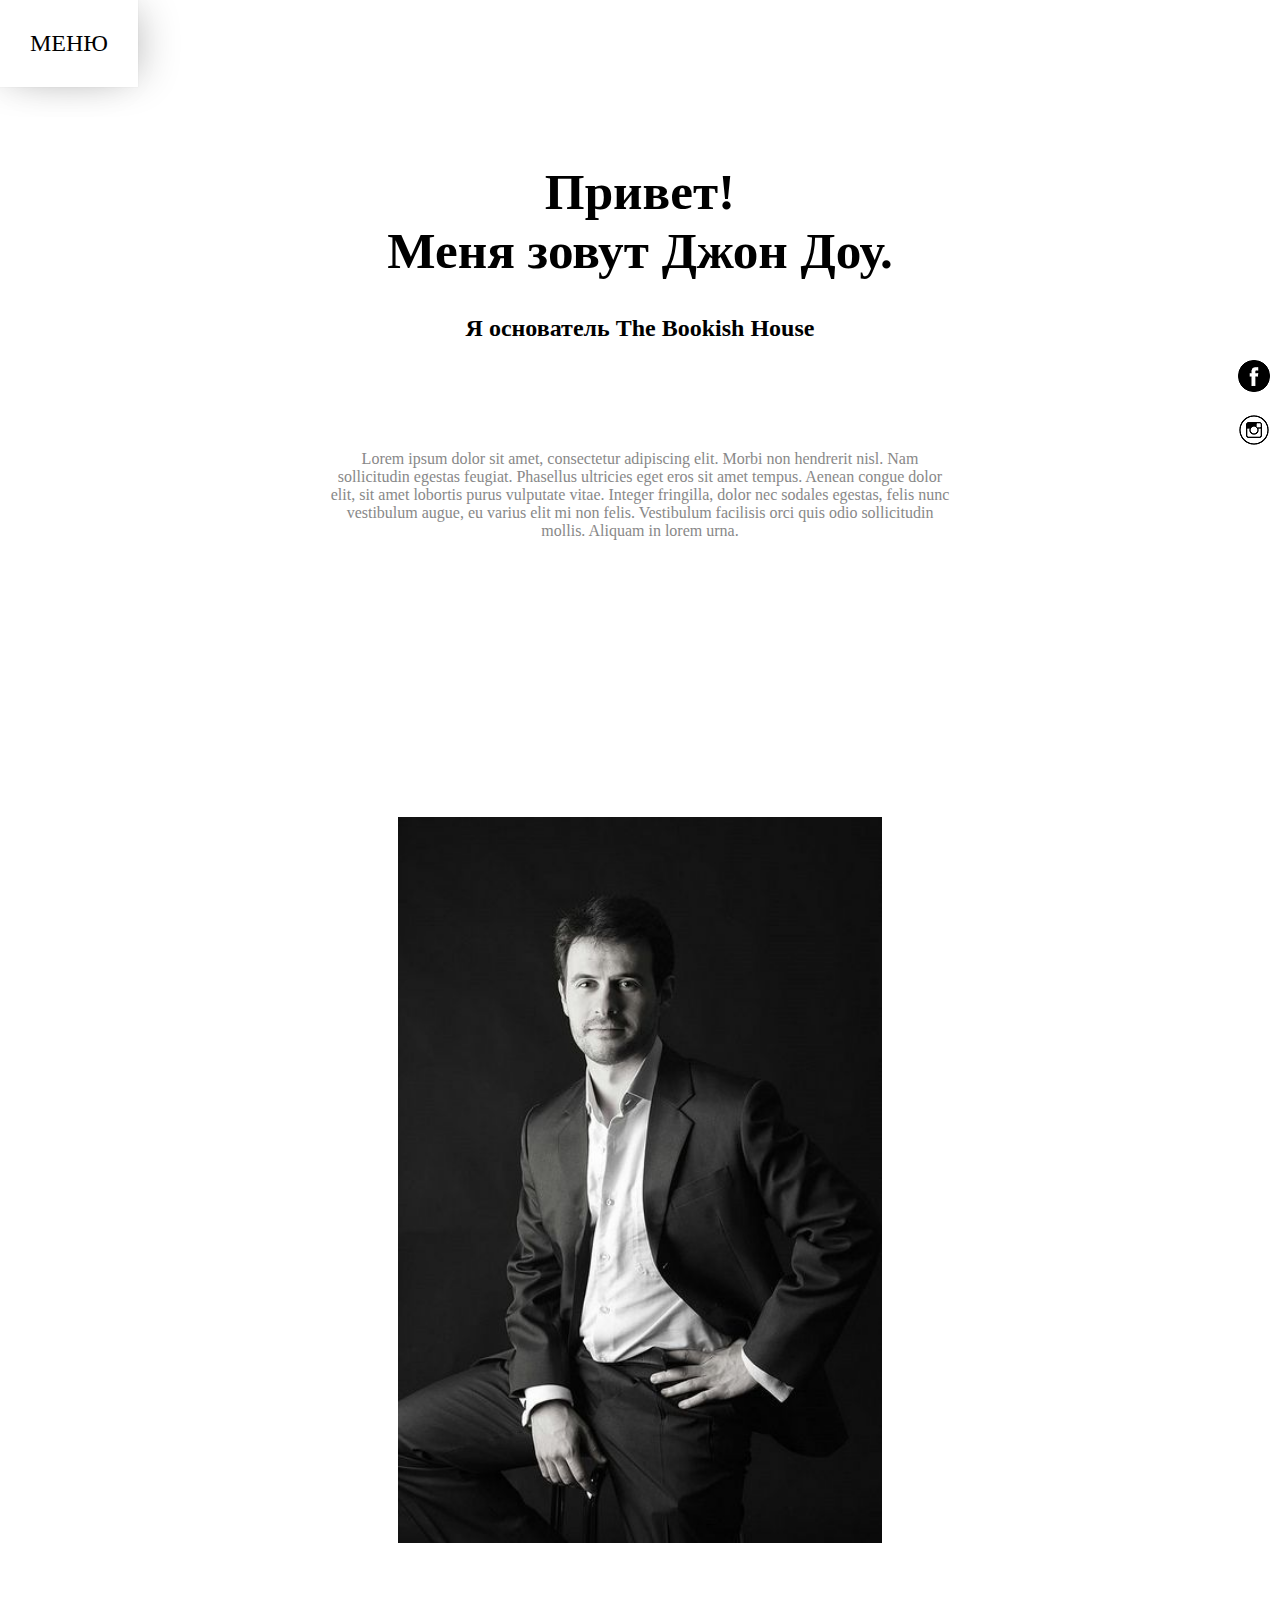
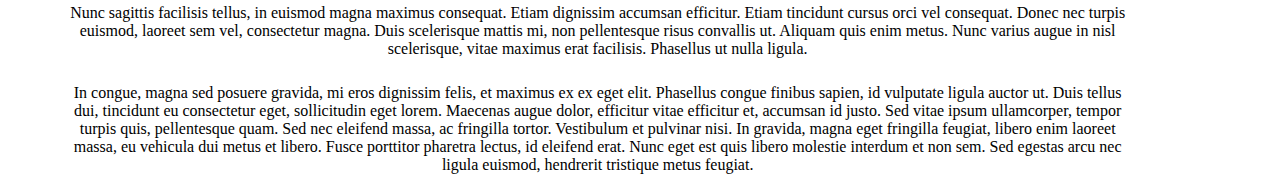
<file: index.html>
<!doctype html>
<html lang="en">
  <head>
     <title>The Bookish House Blog</title>
    <!-- Required meta tags -->
    <meta charset="utf-8">
    <meta name="viewport" content="width=device-width, initial-scale=1, shrink-to-fit=no">
    <link rel="stylesheet" type="text/css" href="css/custom.css">
  </head>
  <body>

    <div id="nav_menu" class="topnav">
      <a href="javascript:void(0);" class="icon" id="toggle-nav">МЕНЮ</a>
<div class="nav-items">
      <a href="blog.html">Блог</a>
      <a href="index.html">Об авторе</a>
      <a href="contacts.html">Контакты</a>
</div>
    </div>

    <div class="social-right">
      <a href="#"><img src="css/img/f_icon.png" alt="Facebook"></a><br><br>
      <a href="#"><img src="css/img/i-icon.png" alt="Instagram"></a>
    </div>

<div class="about-section-first">
<h1 class="about-header">Привет!<br>Меня зовут Джон Доу.</h1>
<h2 class=about-header2>Я основатель <a href="#">The Bookish House</a></h2>
<p class="short-about">Lorem ipsum dolor sit amet, consectetur adipiscing elit. Morbi non hendrerit nisl. Nam sollicitudin egestas feugiat. Phasellus ultricies eget eros sit amet tempus. Aenean congue dolor elit, sit amet lobortis purus vulputate vitae. Integer fringilla, dolor nec sodales egestas, felis nunc vestibulum augue, eu varius elit mi non felis. Vestibulum facilisis orci quis odio sollicitudin mollis. Aliquam in lorem urna.</p>
</div>

<div class="about-section-second">
   <img src="css/img/author2.jpg" class="vertical-photo"> 
<div class="full-about">
  <p>Nunc sagittis facilisis tellus, in euismod magna maximus consequat. Etiam dignissim accumsan efficitur. Etiam tincidunt cursus orci vel consequat. Donec nec turpis euismod, laoreet sem vel, consectetur magna. Duis scelerisque mattis mi, non pellentesque risus convallis ut. Aliquam quis enim metus. Nunc varius augue in nisl scelerisque, vitae maximus erat facilisis. Phasellus ut nulla ligula.</p>

<p>In congue, magna sed posuere gravida, mi eros dignissim felis, et maximus ex ex eget elit. Phasellus congue finibus sapien, id vulputate ligula auctor ut. Duis tellus dui, tincidunt eu consectetur eget, sollicitudin eget lorem. Maecenas augue dolor, efficitur vitae efficitur et, accumsan id justo. Sed vitae ipsum ullamcorper, tempor turpis quis, pellentesque quam. Sed nec eleifend massa, ac fringilla tortor. Vestibulum et pulvinar nisi. In gravida, magna eget fringilla feugiat, libero enim laoreet massa, eu vehicula dui metus et libero. Fusce porttitor pharetra lectus, id eleifend erat. Nunc eget est quis libero molestie interdum et non sem. Sed egestas arcu nec ligula euismod, hendrerit tristique metus feugiat.</p>
</div>
</div>

      <script src="https://ajax.googleapis.com/ajax/libs/jquery/3.2.1/jquery.min.js"></script>
      <script type="text/javascript" src="js/custom.js"></script>
  </body>
</html>
</file>
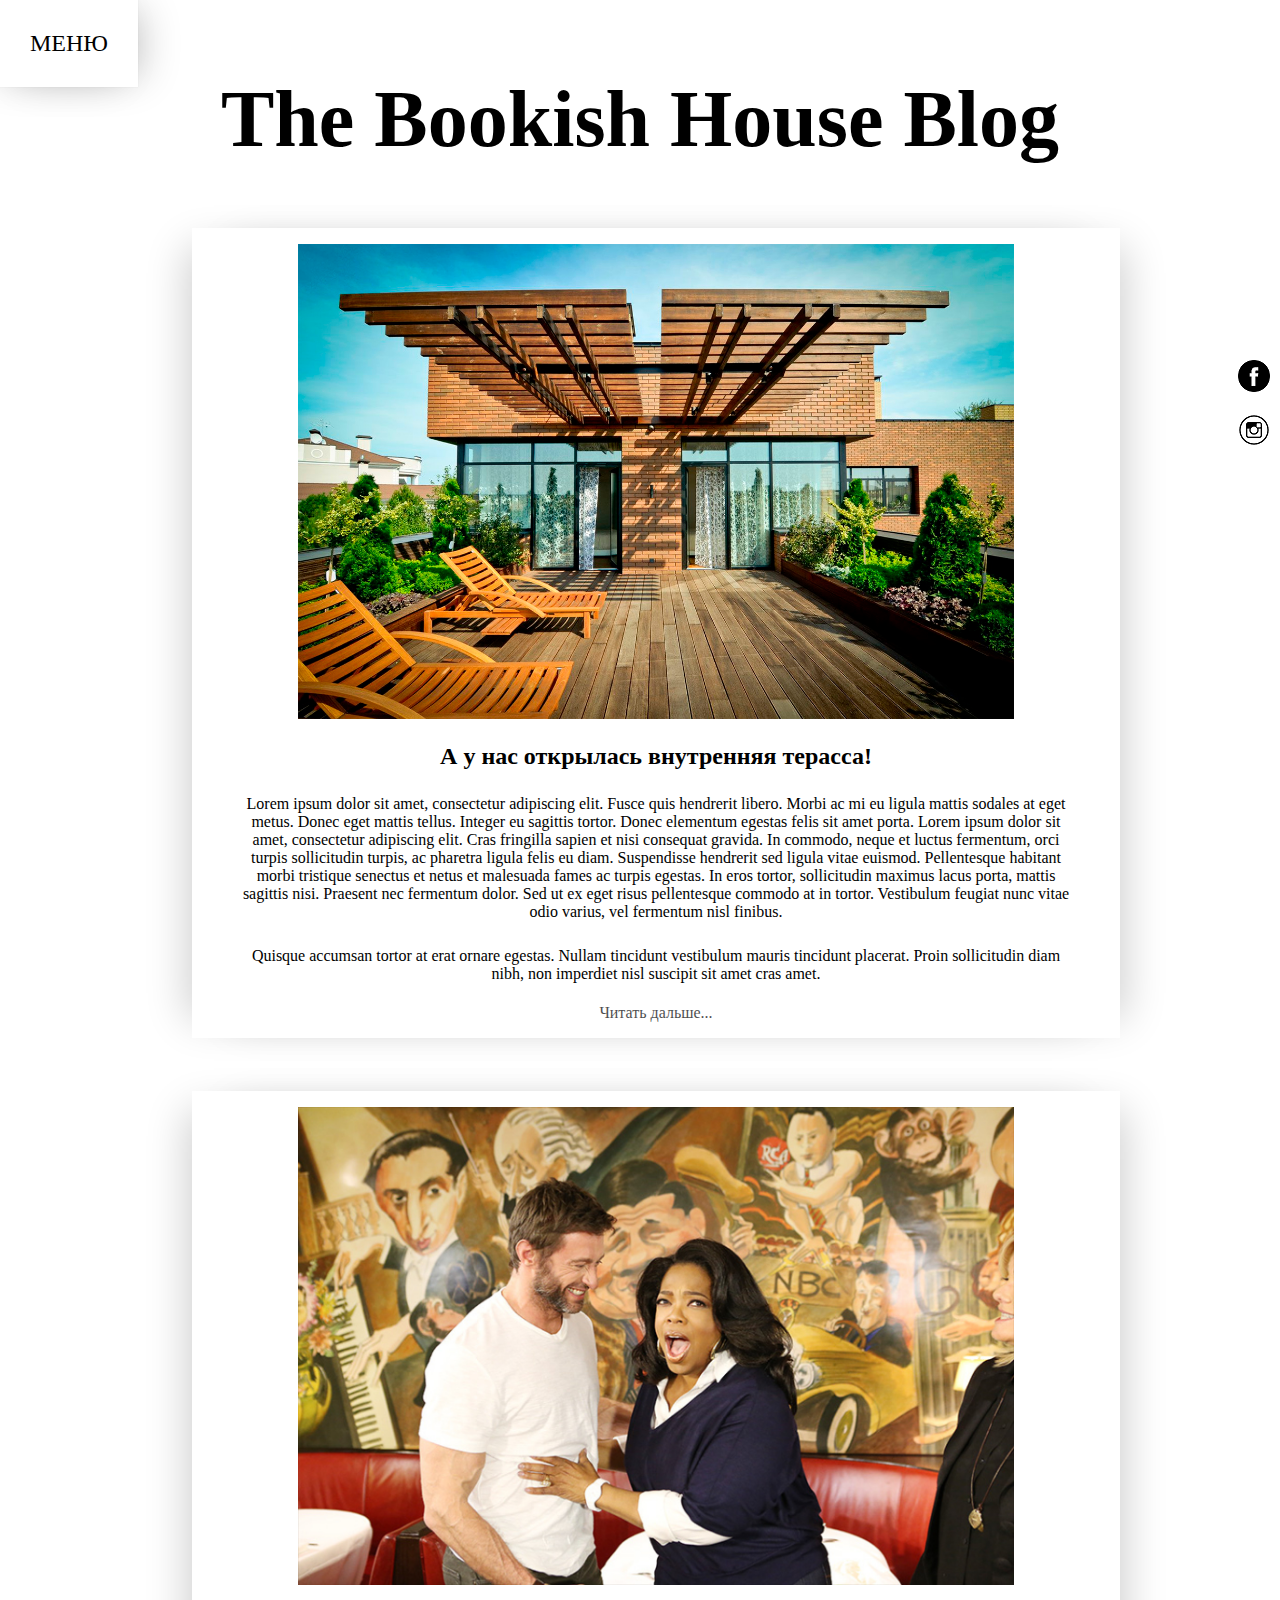
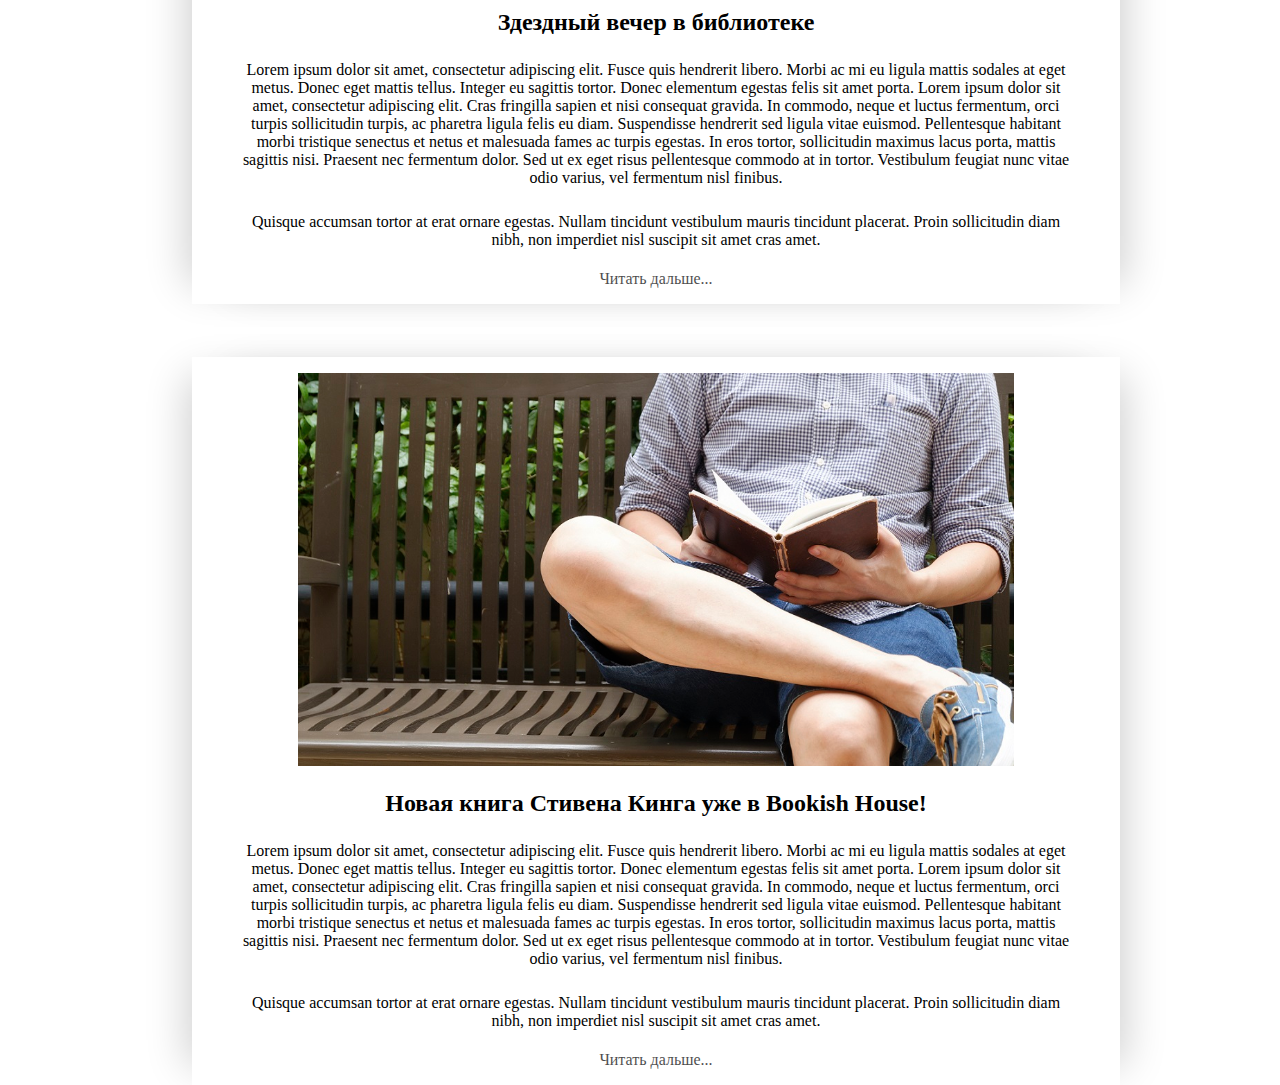
<file: blog.html>
<!doctype html>
<html lang="en">
  <head>
    <title>The Bookish House Blog</title>
    <!-- Required meta tags -->
    <meta charset="utf-8">
    <meta name="viewport" content="width=device-width, initial-scale=1, shrink-to-fit=no">
    <link rel="stylesheet" type="text/css" href="css/custom.css">
  </head>
  <body>

    <div id="nav_menu" class="topnav">
      <a href="javascript:void(0);" class="icon" id="toggle-nav">МЕНЮ</a>
<div class="nav-items">
      <a href="blog.html">Блог</a>
      <a href="index.html">Об авторе</a>
      <a href="contacts.html">Контакты</a>
</div>
    </div>

    <div class="social-right">
      <a href="https://www.facebook.com/hexa.company/"><img src="css/img/f_icon.png" alt="Facebook"></a><br><br>
      <a href="https://www.instagram.com/hexa.company/"><img src="css/img/i-icon.png" alt="Instagram"></a>
    </div>

<div class="blog">
  <header>
  <h1>The Bookish House Blog</h1>
</header>
  <div class="blogpost">
    <img class="blogpost-image" src="css/img/blogpost-image1.jpg">
    <h2 class="blogpost-title">А у нас открылась внутренняя терасса!</h2>
  <p>
Lorem ipsum dolor sit amet, consectetur adipiscing elit. Fusce quis hendrerit libero. Morbi ac mi eu ligula mattis sodales at eget metus. Donec eget mattis tellus. Integer eu sagittis tortor. Donec elementum egestas felis sit amet porta. Lorem ipsum dolor sit amet, consectetur adipiscing elit. Cras fringilla sapien et nisi consequat gravida. In commodo, neque et luctus fermentum, orci turpis sollicitudin turpis, ac pharetra ligula felis eu diam. Suspendisse hendrerit sed ligula vitae euismod. Pellentesque habitant morbi tristique senectus et netus et malesuada fames ac turpis egestas. In eros tortor, sollicitudin maximus lacus porta, mattis sagittis nisi. Praesent nec fermentum dolor. Sed ut ex eget risus pellentesque commodo at in tortor. Vestibulum feugiat nunc vitae odio varius, vel fermentum nisl finibus.</p>

<p>Quisque accumsan tortor at erat ornare egestas. Nullam tincidunt vestibulum mauris tincidunt placerat. Proin sollicitudin diam nibh, non imperdiet nisl suscipit sit amet cras amet.</p>
<a class="readmore" href="single-post.html">Читать дальше...</a>
</div>

  <div class="blogpost">
    <img class="blogpost-image" src="css/img/blogpost-image2.jpg">
     <h2 class="blogpost-title">Здездный вечер в библиотеке</h2>
  <p>
Lorem ipsum dolor sit amet, consectetur adipiscing elit. Fusce quis hendrerit libero. Morbi ac mi eu ligula mattis sodales at eget metus. Donec eget mattis tellus. Integer eu sagittis tortor. Donec elementum egestas felis sit amet porta. Lorem ipsum dolor sit amet, consectetur adipiscing elit. Cras fringilla sapien et nisi consequat gravida. In commodo, neque et luctus fermentum, orci turpis sollicitudin turpis, ac pharetra ligula felis eu diam. Suspendisse hendrerit sed ligula vitae euismod. Pellentesque habitant morbi tristique senectus et netus et malesuada fames ac turpis egestas. In eros tortor, sollicitudin maximus lacus porta, mattis sagittis nisi. Praesent nec fermentum dolor. Sed ut ex eget risus pellentesque commodo at in tortor. Vestibulum feugiat nunc vitae odio varius, vel fermentum nisl finibus.</p>

<p>Quisque accumsan tortor at erat ornare egestas. Nullam tincidunt vestibulum mauris tincidunt placerat. Proin sollicitudin diam nibh, non imperdiet nisl suscipit sit amet cras amet.</p>
<a class="readmore" href="single-post.html">Читать дальше...</a>
</div>

  <div class="blogpost">
    <img class="blogpost-image" src="css/img/blogpost-image.jpeg">
     <h2 class="blogpost-title">Новая книга Стивена Кинга уже в Bookish House!</h2>
  <p>
Lorem ipsum dolor sit amet, consectetur adipiscing elit. Fusce quis hendrerit libero. Morbi ac mi eu ligula mattis sodales at eget metus. Donec eget mattis tellus. Integer eu sagittis tortor. Donec elementum egestas felis sit amet porta. Lorem ipsum dolor sit amet, consectetur adipiscing elit. Cras fringilla sapien et nisi consequat gravida. In commodo, neque et luctus fermentum, orci turpis sollicitudin turpis, ac pharetra ligula felis eu diam. Suspendisse hendrerit sed ligula vitae euismod. Pellentesque habitant morbi tristique senectus et netus et malesuada fames ac turpis egestas. In eros tortor, sollicitudin maximus lacus porta, mattis sagittis nisi. Praesent nec fermentum dolor. Sed ut ex eget risus pellentesque commodo at in tortor. Vestibulum feugiat nunc vitae odio varius, vel fermentum nisl finibus.</p>

<p>Quisque accumsan tortor at erat ornare egestas. Nullam tincidunt vestibulum mauris tincidunt placerat. Proin sollicitudin diam nibh, non imperdiet nisl suscipit sit amet cras amet.</p>
<a class="readmore" href="single-post.html">Читать дальше...</a>
</div>
</div>

      <script src="https://ajax.googleapis.com/ajax/libs/jquery/3.2.1/jquery.min.js"></script>
      <script type="text/javascript" src="js/custom.js"></script>
  </body>
</html>
</file>
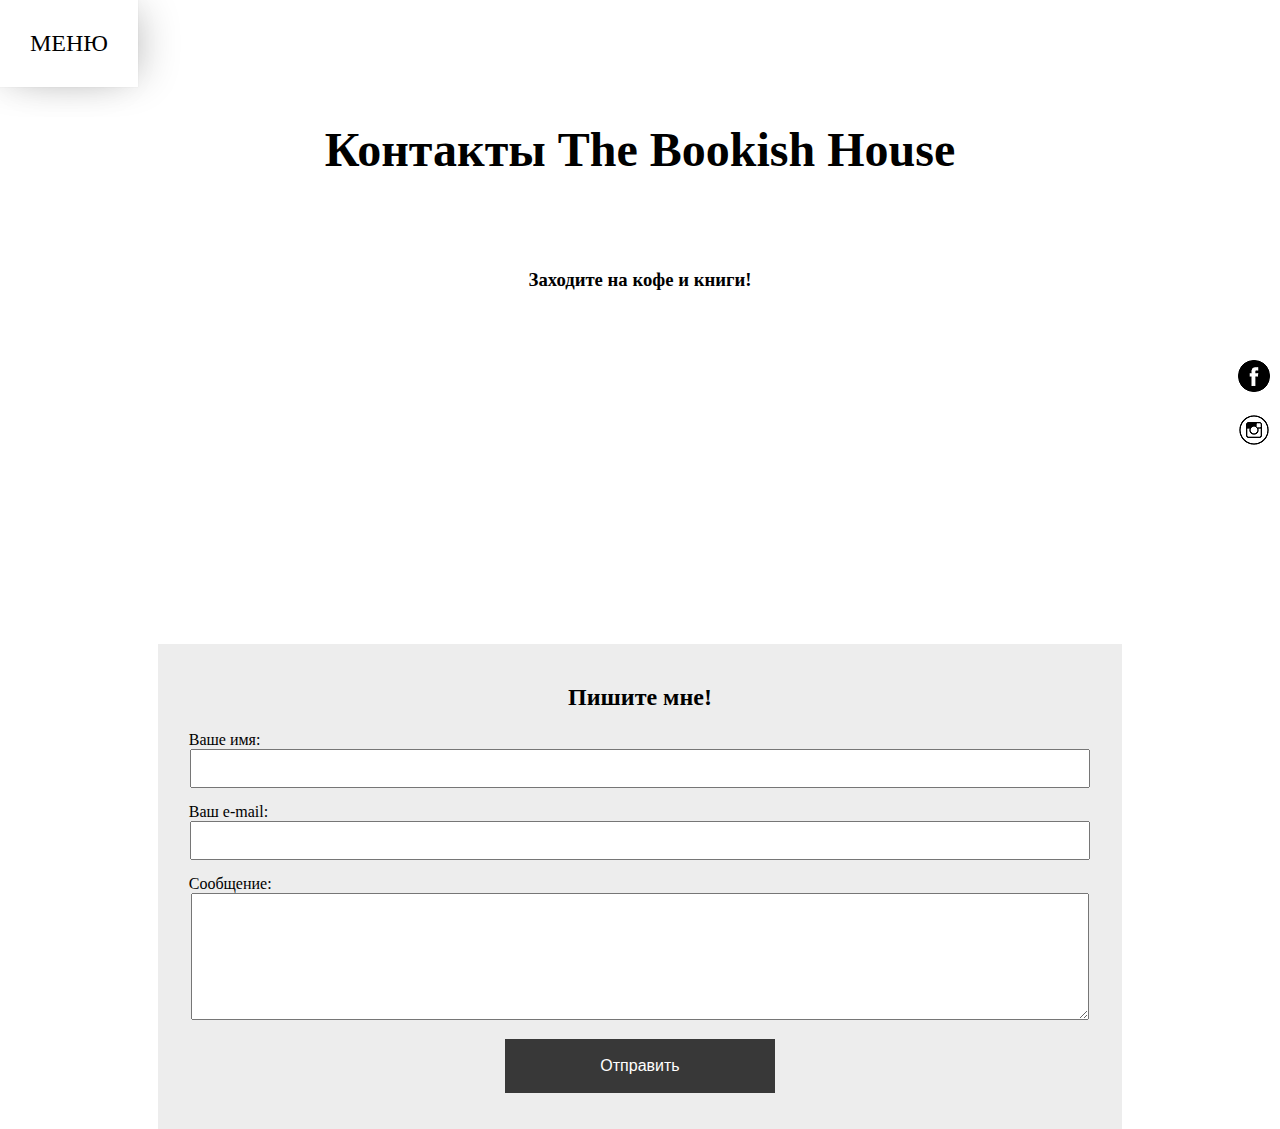
<file: contacts.html>
<!doctype html>
<html lang="en">
  <head>
    <title>The Bookish House Blog</title>
    <!-- Required meta tags -->
    <meta charset="utf-8">
    <meta name="viewport" content="width=device-width, initial-scale=1, shrink-to-fit=no">
    <link rel="stylesheet" type="text/css" href="css/custom.css">
  </head>
  <body>

    <div id="nav_menu" class="topnav">
      <a href="javascript:void(0);" class="icon" id="toggle-nav">МЕНЮ</a>
<div class="nav-items">
      <a href="blog.html">Блог</a>
      <a href="index.html">Об авторе</a>
      <a href="contacts.html">Контакты</a>
</div>
    </div>

    <div class="social-right">
      <a href="#"><img src="css/img/f_icon.png" alt="Facebook"></a><br><br>
      <a href="#"><img src="css/img/i-icon.png" alt="Instagram"></a>
    </div>

<div class="contacts">
  <h1>Контакты <a href="#">The Bookish House</a></h1>
<div class="map-section">
  <h3>Заходите на кофе и книги!</h3>
<iframe src="https://www.google.com/maps/embed?pb=!1m18!1m12!1m3!1d2540.641562804579!2d30.51990381543942!3d50.44777677947495!2m3!1f0!2f0!3f0!3m2!1i1024!2i768!4f13.1!3m3!1m2!1s0x40d4ce51320ce80d%3A0xc8eb90ddb69a600c!2z0LLRg9C70LjRhtGPINCl0YDQtdGJ0LDRgtC40LosIDEsINCa0LjRl9Cy!5e0!3m2!1sru!2sua!4v1512112442563" width="90%" height="300" frameborder="0" style="border:0" allowfullscreen></iframe>
<br />
</div>

<div class="contact-form">
<h2>Пишите мне!</h2>
<form action="#" method="">
  <div class="row">
    <label for="name">Ваше имя:</label><br />
    <input required id="name" class="input" name="name" type="text" value="" size="30" /><br />
  </div>
  <div class="row">
    <label for="email">Ваш e-mail:</label><br />
    <input required id="email" class="input" name="email" type="text" value="" size="30" /><br />
  </div>
  <div class="row">
    <label for="message">Сообщение:</label><br />
    <textarea id="message" class="input" name="message" rows="7" cols="30"></textarea><br />
  </div>
  <input class="submit-button" type="submit" value="Отправить" />
</form> 
</div>
</div>
      <script src="https://ajax.googleapis.com/ajax/libs/jquery/3.2.1/jquery.min.js"></script>
      <script type="text/javascript" src="js/custom.js"></script>
  </body>
</html>
</file>
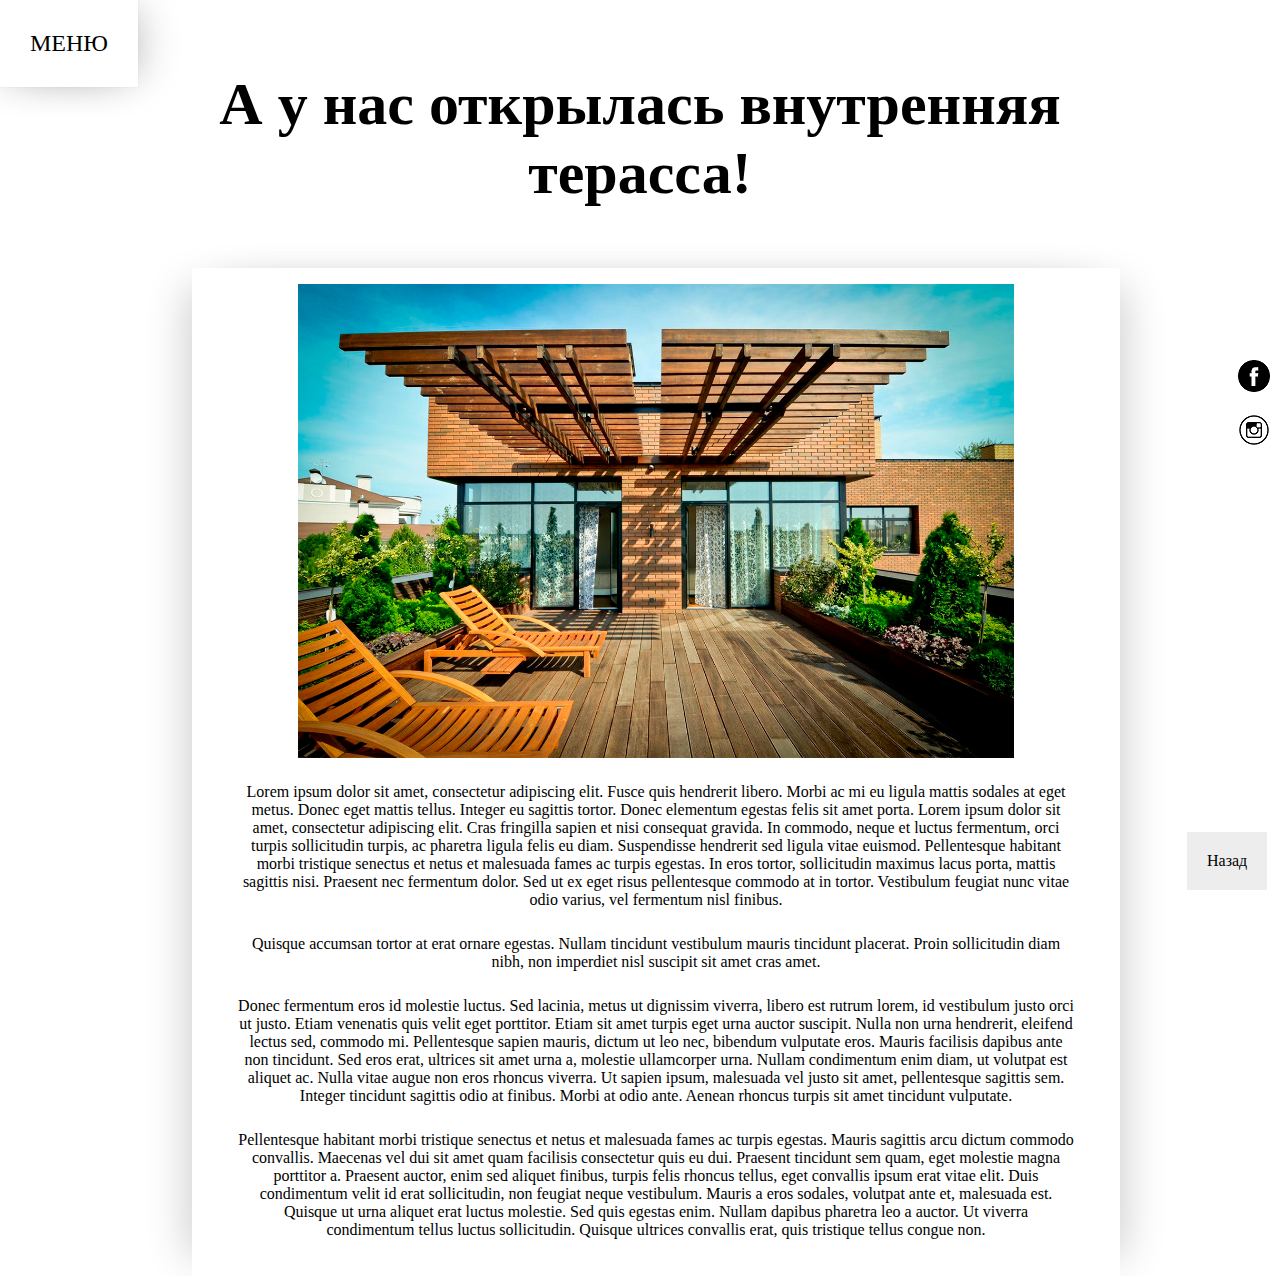
<file: single-post.html>
<!doctype html>
<html lang="en">
  <head>
     <title>The Bookish House Blog</title>
    <!-- Required meta tags -->
    <meta charset="utf-8">
    <meta name="viewport" content="width=device-width, initial-scale=1, shrink-to-fit=no">
    <link rel="stylesheet" type="text/css" href="css/custom.css">
  </head>
  <body>

    <div id="nav_menu" class="topnav">
      <a href="javascript:void(0);" class="icon" id="toggle-nav">МЕНЮ</a>
<div class="nav-items">
      <a href="blog.html">Блог</a>
      <a href="index.html">Об авторе</a>
      <a href="contacts.html">Контакты</a>
</div>
    </div>

    <div class="social-right">
      <a href="#"><img src="css/img/f_icon.png" alt="Facebook"></a><br><br>
      <a href="#"><img src="css/img/i-icon.png" alt="Instagram"></a>
    </div>

<div class="blog">
  <header>
    <h2 class="blogpost-title">А у нас открылась внутренняя терасса!</h2>
</header>
  <div class="blogpost">
    <img class="blogpost-image" src="css/img/blogpost-image1.jpg">
  <p>
Lorem ipsum dolor sit amet, consectetur adipiscing elit. Fusce quis hendrerit libero. Morbi ac mi eu ligula mattis sodales at eget metus. Donec eget mattis tellus. Integer eu sagittis tortor. Donec elementum egestas felis sit amet porta. Lorem ipsum dolor sit amet, consectetur adipiscing elit. Cras fringilla sapien et nisi consequat gravida. In commodo, neque et luctus fermentum, orci turpis sollicitudin turpis, ac pharetra ligula felis eu diam. Suspendisse hendrerit sed ligula vitae euismod. Pellentesque habitant morbi tristique senectus et netus et malesuada fames ac turpis egestas. In eros tortor, sollicitudin maximus lacus porta, mattis sagittis nisi. Praesent nec fermentum dolor. Sed ut ex eget risus pellentesque commodo at in tortor. Vestibulum feugiat nunc vitae odio varius, vel fermentum nisl finibus.</p>

<p>Quisque accumsan tortor at erat ornare egestas. Nullam tincidunt vestibulum mauris tincidunt placerat. Proin sollicitudin diam nibh, non imperdiet nisl suscipit sit amet cras amet.</p>

<p>Donec fermentum eros id molestie luctus. Sed lacinia, metus ut dignissim viverra, libero est rutrum lorem, id vestibulum justo orci ut justo. Etiam venenatis quis velit eget porttitor. Etiam sit amet turpis eget urna auctor suscipit. Nulla non urna hendrerit, eleifend lectus sed, commodo mi. Pellentesque sapien mauris, dictum ut leo nec, bibendum vulputate eros. Mauris facilisis dapibus ante non tincidunt. Sed eros erat, ultrices sit amet urna a, molestie ullamcorper urna. Nullam condimentum enim diam, ut volutpat est aliquet ac. Nulla vitae augue non eros rhoncus viverra. Ut sapien ipsum, malesuada vel justo sit amet, pellentesque sagittis sem. Integer tincidunt sagittis odio at finibus. Morbi at odio ante. Aenean rhoncus turpis sit amet tincidunt vulputate.</p>

<p>Pellentesque habitant morbi tristique senectus et netus et malesuada fames ac turpis egestas. Mauris sagittis arcu dictum commodo convallis. Maecenas vel dui sit amet quam facilisis consectetur quis eu dui. Praesent tincidunt sem quam, eget molestie magna porttitor a. Praesent auctor, enim sed aliquet finibus, turpis felis rhoncus tellus, eget convallis ipsum erat vitae elit. Duis condimentum velit id erat sollicitudin, non feugiat neque vestibulum. Mauris a eros sodales, volutpat ante et, malesuada est. Quisque ut urna aliquet erat luctus molestie. Sed quis egestas enim. Nullam dapibus pharetra leo a auctor. Ut viverra condimentum tellus luctus sollicitudin. Quisque ultrices convallis erat, quis tristique tellus congue non.</p>
</div>
</div>
<a class="back" href="blog.html">Назад</a>
      <script src="https://ajax.googleapis.com/ajax/libs/jquery/3.2.1/jquery.min.js"></script>
      <script type="text/javascript" src="js/custom.js"></script>
  </body>
</html>
</file>
<file: css/custom.css>
html,body{
	margin:0px;
	height: 100%;
}


/*Navigation*/
.topnav a{
	text-transform: uppercase;
	display: block;
	float:left;
	color: #000;
 	text-decoration: none;
 	background: transparent;
}

	.topnav a {
		display: none;
	}
	.topnav a.icon {
	  display: block;
	  padding: 30px;
	  color: #000;
	  font-size: 1.5em;
	  position: absolute;
	    box-shadow:
  -13px 0 40px -9px rgba(0, 0, 0, .2),
   13px 0 40px -9px rgba(0, 0, 0, .2),
   0px 0px 1px rgba(0, 0, 0, .1);
	}

	.topnav.responsive {
		background-color: #fff;
		margin: 0px;
		width:30%;
		height: 100%;
		position: fixed;
		top: 0px;
		z-index:2;
			    box-shadow:
   0 0 700px -9px rgba(0, 0, 0, .4),
   0 1px 1px rgba(0, 0, 0, .1);
	}
	 .topnav.responsive a.icon {
	   	float: left;
	   	color: #000;
	   	box-shadow: none;
	 }
	 .topnav.responsive a {
	 	clear: left;
	   float: none;
	   display: block;
	   text-align: center;
	   padding-bottom:30%;
	 }

.nav-items{
position: absolute;
  top: 50%;
  transform: translateY(-50%);
  margin-left: 35%;
}

/*End of navigation*/

/* About section */

.about-section-first{
	margin-left: 23%;
	margin-right: 23%;
	padding-top: 10%;
	padding-bottom: 20%;
}

.about-header{
	font-size: 3.2em;
	text-align: center;
}

.about-header2{
		text-align: center;
}

a{
	text-decoration:none;
	color: #000;
}

.short-about{
	margin-top:15%;
	text-align: center;
	color: #888888;
}

.about-section-second{
	height: 100%;
	padding:0px 35px;
	text-align: center;
}

.vertical-photo{
	width: 40%;
	margin-left:30%;
	margin-right: 30%;
	display:block;
}

.full-about{
	float: left;
	/*margin-left:35%;*/
	margin-right: 7%;
	padding-top: 40px;
}


/* End of about section */

/*Blog section*/
.blog{
	clear: left;
	padding-top: 10px;
	text-align: center;
	margin-left: 15%;
	margin-right: 15%;
}

header{
	padding: 10px;
	font-size: 2.5em;
}

.blogpost{
  width: 100%;
  margin-bottom: 6%;
  padding: 1em;
  box-shadow:
  -23px 0 40px -19px rgba(0, 0, 0, .2),
   23px 0 40px -19px rgba(0, 0, 0, .2),
   0 0 0px rgba(0, 0, 0, .1);
}

.blogpost-image{
	width:80%;
}

.blogpost .readmore{
	cursor: pointer;
	text-decoration: none;
	color: #000;
	opacity: 0.7;
}

p{
	padding: 5px 30px;
}

.back{
	text-decoration: none;
	position: fixed;
	bottom: 10px;
	right: 1%;
	padding: 20px;
	color: #000;
	background-color: #ededed;
}

.back:hover{
	background-color: #fefefe;
}

/*End of blog section*/

/*Contacts section*/
.contacts{
	text-align: center;
		clear: left;
	padding-top: 30px;
	text-align: center;
	margin-left: 10%;
	margin-right: 10%;
}

.map-section{
	width: 100%;
	height: auto;
}

.contacts h1{
	padding: 60px;
	font-size: 3em;
}

.contact-form{
	margin:30px;
	padding: 2% 3%;
	background-color: #ededed;
}

.contact-form input, textarea{
	width: 97%;
	padding:10px;
	margin-bottom: 15px;
}

.contacts .contact-form label{
	float: left;
}


.contact-form .submit-button{
    border: none;
    color: #fff;
    padding: 2% 3%;
    text-align: center;
    text-decoration: none;
    font-size: 1em;
    cursor: pointer;
    width: 30%;
	background-color: #383838;
}

.contact-form .submit-button:hover{
	background-color: #484848;
}

/*End of contact section*/

/*Social links on right*/
.social-right{
	position: fixed;
	bottom:50%;
	right: 10px;
	display: block;
}

.social-right a{
	text-decoration: none;
	cursor: pointer;
}

.social-right img{
	height: auto;
}
/*End of social links*/

/*Meida queries*/
@media only screen and (max-width: 625px){

.topnav a.icon {
	  padding: 25px;
	  font-size: 1.4em;
}

.topnav.responsive {
		width:100%;
	}

.about-section-first{
	margin-left: 14%;
	margin-right: 14%;
	padding-top: 25%;
	height: 90%;
}

.about-header{
	font-size: 2.5em;
}

.short-about{
	margin-top:12%;
}

.about-section-second{
	height: 100%;
	padding:0px 35px;
}

.vertical-photo{
	width: 70%;
	margin-left:15%;
	margin-right: 15%;
	display:block;
}

.full-about{
	clear: left;
	margin-left:10%;
	margin-bottom: 7%;
	margin-right: 10%;
	padding-top: 3%;
}


.contact-form input, textarea{
	width: 80%;
	padding:10px;
	margin-bottom: 15px;
}

.contacts .contact-form label{
	float: left;
}


.contact-form .submit-button{
	padding: 3% 6%;
    font-size: 1em;
    width: 50%;
}


header{
	margin-top: 17%;
	font-size: 1.7em;
}


.blog{
	margin-left: 16%;
	margin-right: 24%;
}
  } 


  @media only screen and (max-width: 385px){
.topnav a.icon {
	  padding: 20px;
	  font-size: 1.3em;
}

.contacts{
	padding-top: 28%;
	margin-left: 5%;
	margin-right: 5%;
}

.contacts h1{
	padding: 10px;
	font-size: 2.3em;
}

.contact-form{
	width: auto;
}

.contact-form input, textarea{
	width: 85%;
}

.contact-form .submit-button{
    padding: 5% 8%;
    font-size: .9em;
    width: 70%;
}

.social-right{
	bottom:50%;
	right: 1px;
	display: block;
}

header{
	margin-top: 37%;
	font-size: 1.4em;
}

.blog{
	margin-left: 7%;
	margin-right: 13%;
}

.about-section-first{
	margin-left: 3%;
	margin-right: 3%;
	padding-top: 37%;
	height: 90%;
}

.about-header{
	font-size: 2.5em;
}

.short-about{
	margin-top:12%;
}

.about-section-second{
	height: 100%;
	padding:0px 35px;
}

.vertical-photo{
	height:auto;
	clear: both;
	width: 80%;
	margin-left:10%;
	margin-right: 10%;
	display:block;
}

.full-about{
	clear: left;
	margin: auto;
	margin-bottom: 7%;
	padding-top: 3%;
}

  }
</file>
